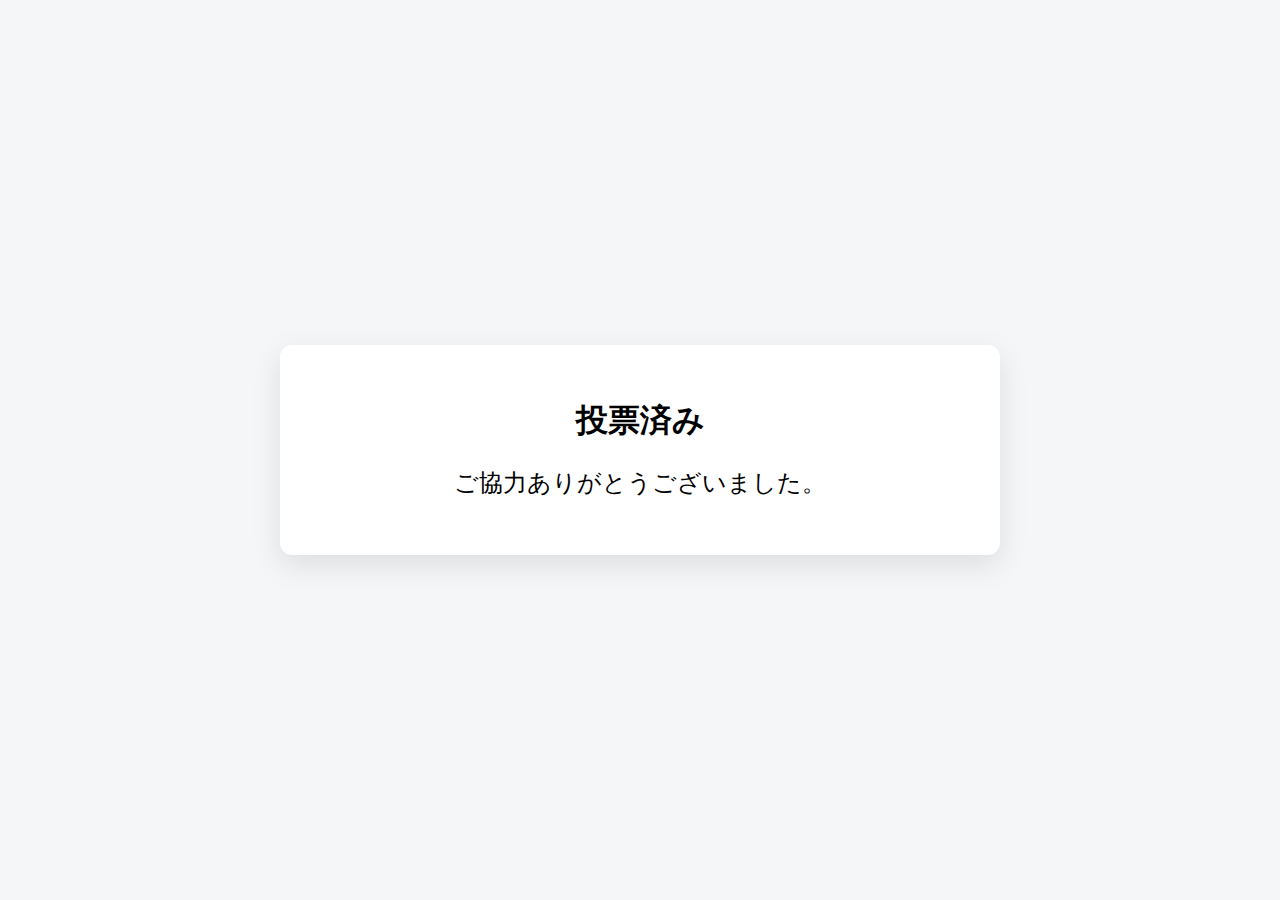
<file: alreadyVoted.html>
<!DOCTYPE html>
<html lang="ja">
<head>
  <meta charset="UTF-8">
  <meta name="viewport" content="width=device-width, initial-scale=1">
  <title>投票済み</title>
  <link rel="stylesheet" href="style.css">
</head>
<body>
  <div class="container text-center">
    <h1>投票済み</h1>
    <p>ご協力ありがとうございました。</p>
  </div>
</script>
</body>
</html>
</file>
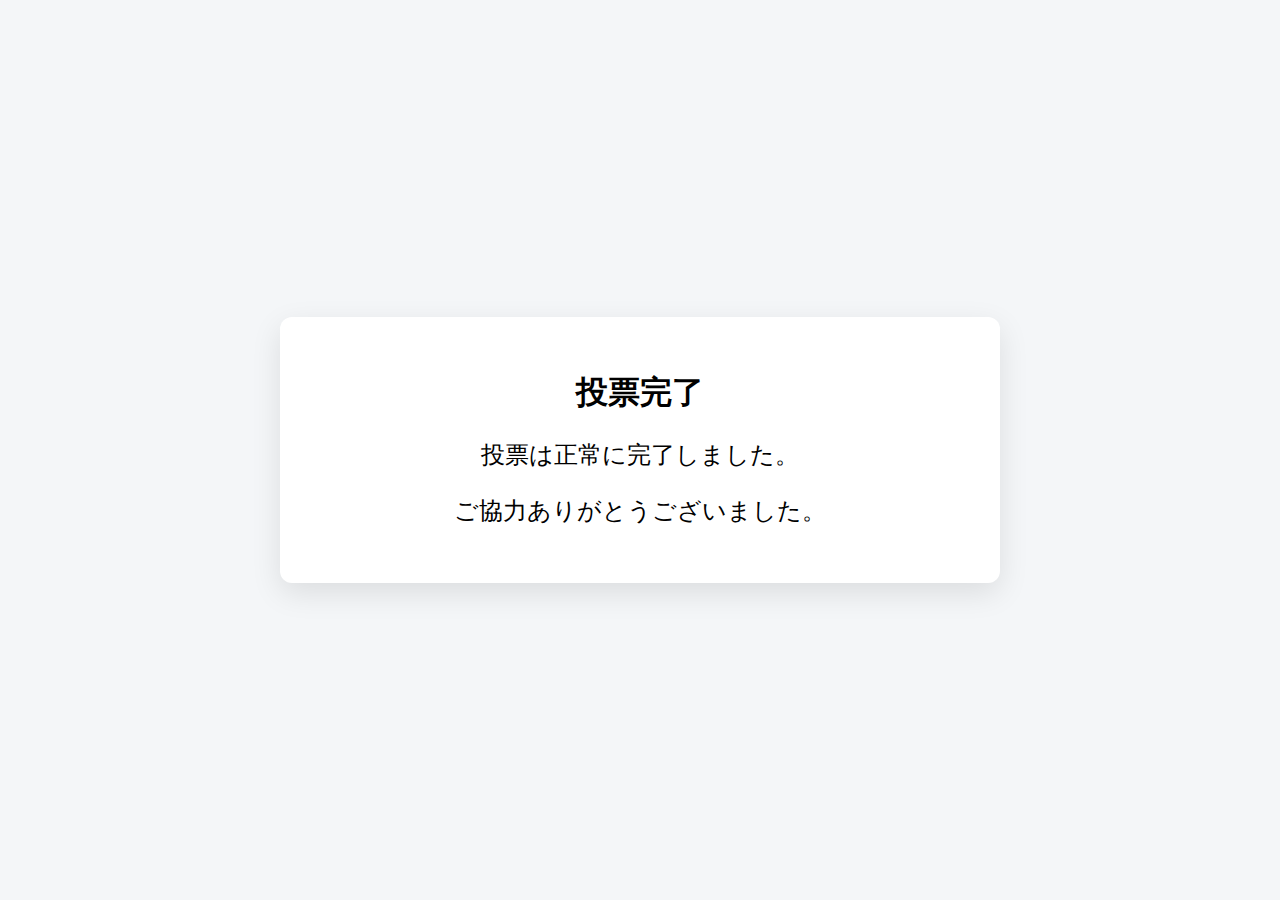
<file: complete.html>
<!DOCTYPE html>
<html lang="ja">
<head>
  <meta charset="UTF-8">
  <meta name="viewport" content="width=device-width, initial-scale=1">
  <title>投票完了</title>
  <link rel="stylesheet" href="style.css">
</head>
<body>
  <div class="container text-center">
    <h1>投票完了</h1>
    <p>投票は正常に完了しました。</p>
    <p>ご協力ありがとうございました。</p>
  </div>
</body>
</html>
</file>
<file: style.css>
* {
  box-sizing: border-box;
  font-family: system-ui, sans-serif;
}

body {
  margin: 0;
  min-height: 100vh;
  display: flex;
  justify-content: center;
  align-items: center;
  background: #f4f6f8;
}

.container {
  width: 100%;
  max-width: 720px;
  padding: 32px 48px;
  background: #fff;
  border-radius: 12px;
  box-shadow: 0 10px 30px rgba(0,0,0,.1);
}

h1 {
  text-align: center;
  margin-bottom: 24px;
}

.input-group {
  display: flex;
  align-items: center;
  margin-bottom: 20px;
}

label {
  width: 30%;
  white-space: nowrap;
  font-size: 1.5rem;
  font-weight: 500;
  color: #333;
}

p {
  text-align: center;
  font-size: 1.5em;
}

.input-area {
  flex: 1;
}

/* ===== 共通入力エリア ===== */
.char-input {
  display: grid;
  width: 100%;
  grid-template-columns: repeat(var(--count), 1fr);
  gap: 0;
  column-gap: 16px;
}

/* ===== 縦長・シャープな入力枠 ===== */
.char-input input {
  width: 100%;
  height: 48px;
  text-align: center;
  font-size: 1.8rem;
  border: 2px solid #bbb;
  border-radius: 5px;
}

/* フォーカス時 */
.char-input input:focus {
  outline: none;
  border-color: #0088ff;
  box-shadow: 0 0 0 1px rgba(74,144,226,.3);
}

.login-message {
  height: 1.5em;
  margin-top: 24px;
  text-align: center;
  font-size: 1.2rem;
  color: #ff1100;
}

button {
  display: block;
  width: 30%;
  height: 54px;
  margin: 32px auto 0;
  border: none;
  border-radius: 5px;
  background: #0088ff;
  color: #fff;
  font-size: 1.2rem;
  cursor: pointer;
}

button:hover {
  opacity: 0.9;
}

/* 説明文 */
.instruction {
  text-align: center;
  margin-bottom: 24px;
  font-size: 1.2rem;
  color: #555;
}

/* ===== 投票箱 ===== */
.ballot-box {
  width: 80%;
  height: 180px;
  margin: 0 auto 40px;
  border: 3px dashed #999;
  border-radius: 16px;
  text-align: center;
  font-size: 56px;
  padding-top: 28px;
  transition: 0.2s ease;
  background: #fafafa;
}

.ballot-box.hover {
  border-color: #0088ff;
  background: #eef6ff;
  transform: scale(1.03);
}

.box-text {
  font-size: 1rem;
  margin-top: 12px;
  color: #333;
}

/* ===== 投票用紙 ===== */
.ballots {
  display: grid;
  grid-template-columns: repeat(3, 1fr); /* 常に3枚 */
  gap: 32px;
  margin-top: 32px;
}

/* 投票用紙画像 */
.ballot {
  width: 100%;
  max-width: 100%;
  border: 2px solid #bbb;
  border-radius: 10px;
  background: #fff;
  cursor: grab;
  user-select: none;
  transition: 0.15s ease;
}

/* hover */
.ballot:hover {
  border-color: #0088ff;
  transform: translateY(-2px);
}

/* drag中 */
.ballot.dragging {
  opacity: 0.4;
  transform: scale(0.95);
}

/* スマホ対応 */
@media (max-width: 600px) {
  .ballots {
    grid-template-columns: 1fr;
    gap: 24px;
  }
}

/* ===== 投票メッセージ ===== */
.vote-message {
  height: 1.5em;
  margin-top: 24px;
  text-align: center;
  font-size: 1.2rem;
}

.vote-message.error {
  color: #ff1100;
}

/* ===== スマホ対応 ===== */
@media (max-width: 600px) {
  .ballots {
    flex-direction: column;
  }

  .ballot {
    font-size: 1.2rem;
  }

  .ballot-box {
    width: 200px;
    height: 160px;
  }
}

/* ===== モーダル全体 ===== */
.modal {
  position: fixed;
  inset: 0;
  background: rgba(0, 0, 0, 0.5);
  display: flex;
  align-items: center;
  justify-content: center;
  z-index: 1000;
}

/* 非表示 */
.modal.hidden {
  display: none;
}

/* ===== モーダル中身 ===== */
.modal-content {
  background: #fff;
  padding: 32px;
  border-radius: 12px;
  text-align: center;
  width: 90%;
  max-width: 560px;
  box-shadow: 0 10px 30px rgba(0,0,0,.2);
}

/* ===== ボタン ===== */
.modal-buttons {
  display: flex;
  justify-content: space-between;
  margin-top: 24px;
}

.modal-buttons button {
  width: 45%;
  height: 48px;
  font-size: 1rem;
  border-radius: 6px;
  cursor: pointer;
}

.modal-buttons .cancel {
  background: #ccc;
  color: #333;
}
</file>
